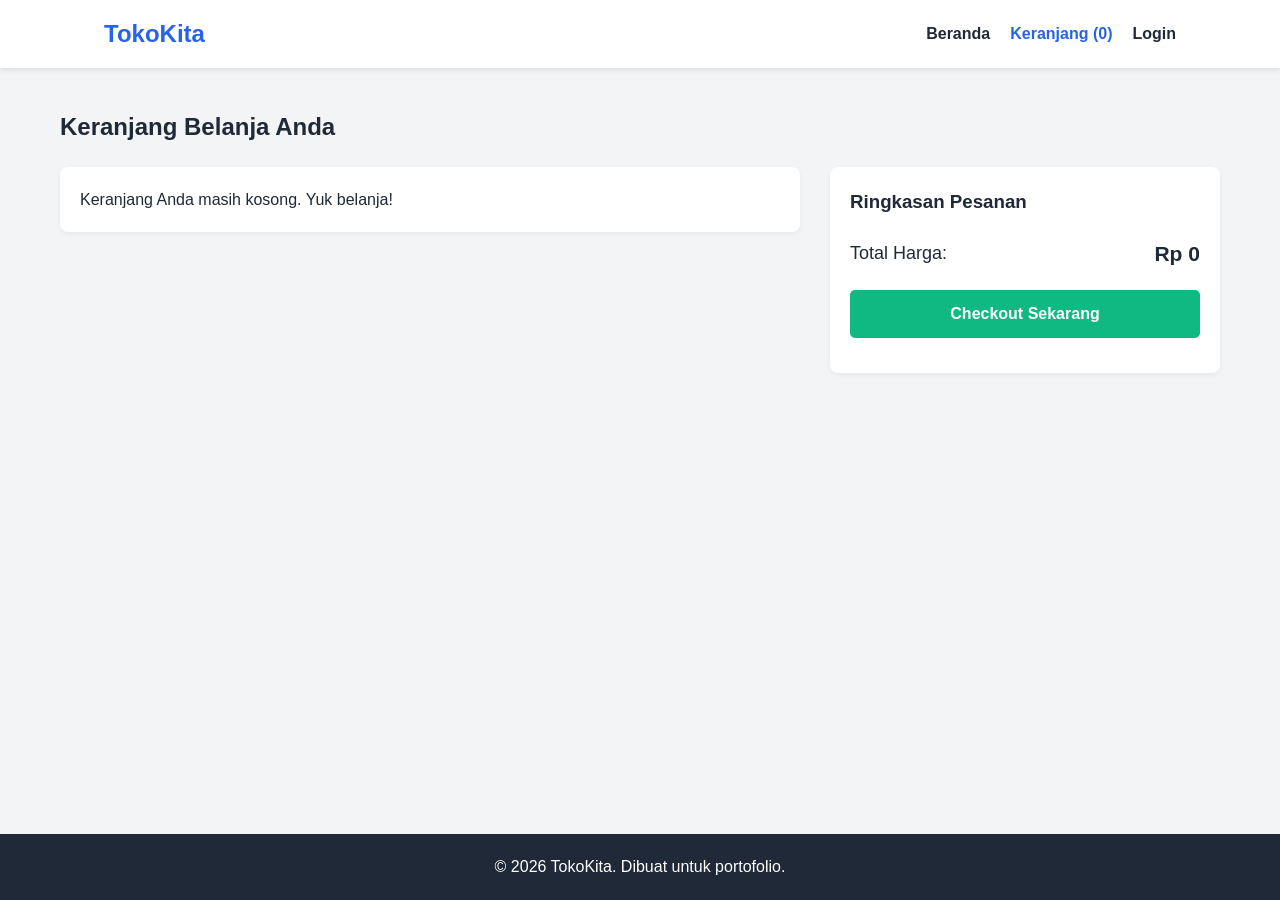
<file: frontend/cart.html>
<!DOCTYPE html>
<html lang="id">
<head>
    <meta charset="UTF-8">
    <meta name="viewport" content="width=device-width, initial-scale=1.0">
    <title>Keranjang Belanja - TokoKita</title>
    <link rel="stylesheet" href="css/style.css">
</head>
<body>

    <header>
        <nav class="navbar">
            <div class="logo">
                <h1><a href="index.html" style="text-decoration: none; color: inherit;">TokoKita</a></h1>
            </div>
            <ul class="nav-links">
                <li><a href="index.html">Beranda</a></li>
                <li><a href="cart.html" class="active">Keranjang (<span id="cart-count">0</span>)</a></li>
                <li><a href="login.html" id="login-btn">Login</a></li>
            </ul>
        </nav>
    </header>

    <main>
        <section class="cart-section">
            <h2>Keranjang Belanja Anda</h2>
            
            <div class="cart-layout">
                <div class="cart-items-container" id="cart-items">
                    <p class="empty-cart-msg">Keranjang Anda masih kosong. Yuk belanja!</p>
                    </div>

                <div class="cart-summary">
                    <h3>Ringkasan Pesanan</h3>
                    <div class="summary-details">
                        <p>Total Harga:</p>
                        <h3 id="cart-total">Rp 0</h3>
                    </div>
                    
                    <button id="btn-checkout" class="btn-checkout">Checkout Sekarang</button>
                    
                    <div id="checkout-message" style="margin-top: 15px; text-align: center;"></div>
                </div>
            </div>
        </section>
    </main>

    <footer>
        <p>&copy; 2026 TokoKita. Dibuat untuk portofolio.</p>
    </footer>

    <script src="js/api.js"></script>
    <script src="js/cart.js"></script> 
    <script src="js/main.js"></script>

</body>
</html>
</file>
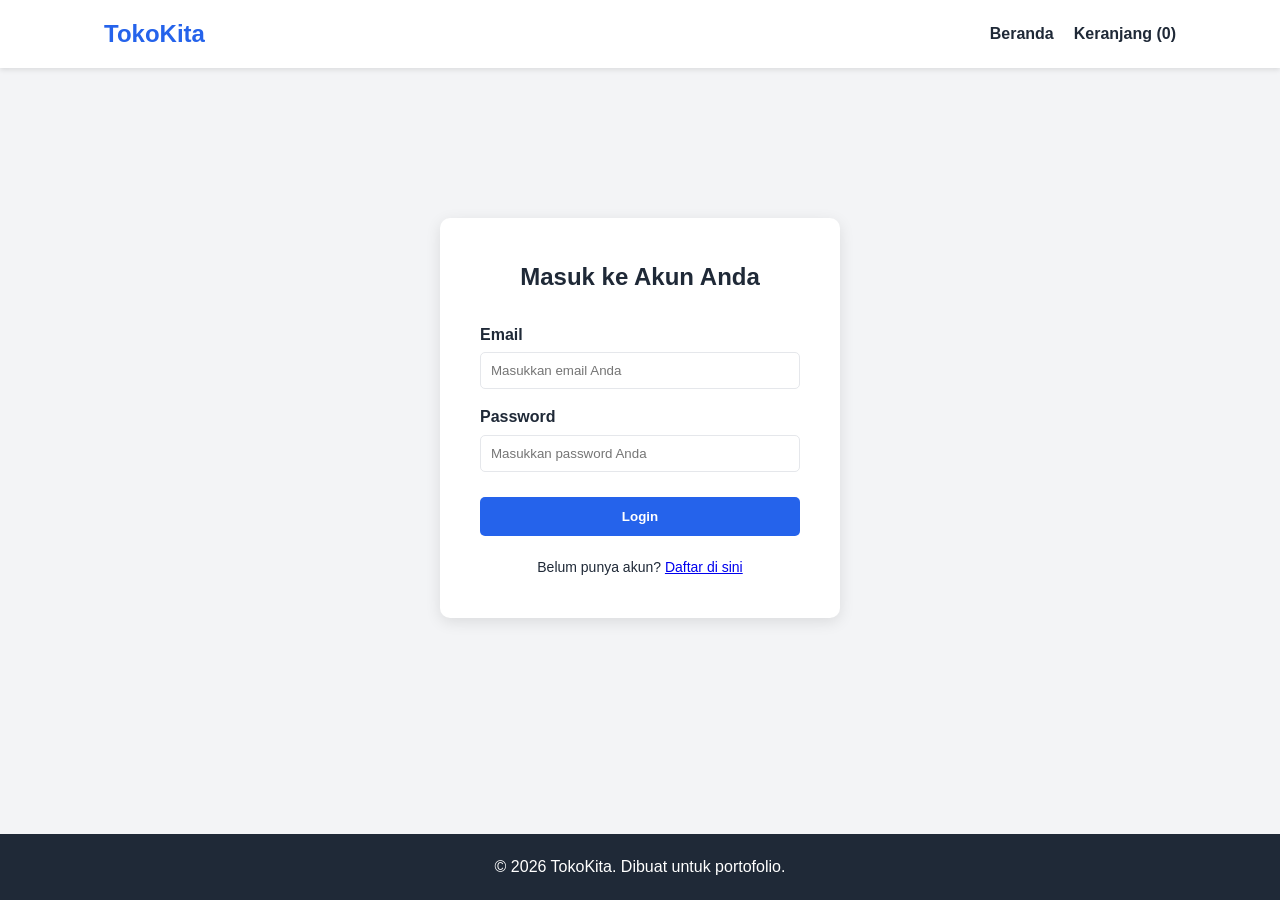
<file: frontend/login.html>
<!DOCTYPE html>
<html lang="id">
<head>
    <meta charset="UTF-8">
    <meta name="viewport" content="width=device-width, initial-scale=1.0">
    <title>Login - TokoKita</title>
    <link rel="stylesheet" href="css/style.css">
</head>
<body>

    <header>
        <nav class="navbar">
            <div class="logo">
                <h1><a href="index.html" style="text-decoration: none; color: inherit;">TokoKita</a></h1>
            </div>
            <ul class="nav-links">
                <li><a href="index.html">Beranda</a></li>
                <li><a href="cart.html">Keranjang (<span id="cart-count">0</span>)</a></li>
                </ul>
        </nav>
    </header>

    <main>
        <section class="auth-section">
            <div class="auth-container">
                <h2>Masuk ke Akun Anda</h2>
                
                <form id="login-form">
                    <div class="form-group">
                        <label for="email">Email</label>
                        <input type="email" id="email" name="email" required placeholder="Masukkan email Anda">
                    </div>
                    
                    <div class="form-group">
                        <label for="password">Password</label>
                        <input type="password" id="password" name="password" required placeholder="Masukkan password Anda">
                    </div>
                    
                    <button type="submit" class="btn-submit">Login</button>
                </form>

                <div id="auth-message" style="margin-top: 15px; text-align: center; color: red;"></div>

                <p class="auth-switch">
                    Belum punya akun? <a href="register.html">Daftar di sini</a>
                </p>
            </div>
        </section>
    </main>

    <footer>
        <p>&copy; 2026 TokoKita. Dibuat untuk portofolio.</p>
    </footer>

    <script src="js/api.js"></script>
    <script src="js/main.js"></script>

</body>
</html>
</file>
<file: frontend/css/style.css>
/* =========================================
   1. PENGATURAN DASAR & VARIABEL WARNA
   ========================================= */
:root {
    --primary-color: #2563eb; /* Biru modern */
    --primary-hover: #1d4ed8;
    --dark-color: #1f2937;
    --light-bg: #f3f4f6;
    --white: #ffffff;
    --danger: #ef4444;
    --border-color: #e5e7eb;
}

* {
    margin: 0;
    padding: 0;
    box-sizing: border-box;
    font-family: 'Segoe UI', Tahoma, Geneva, Verdana, sans-serif;
}

body {
    background-color: var(--light-bg);
    color: var(--dark-color);
    line-height: 1.6;
    display: flex;
    flex-direction: column;
    min-height: 100vh; /* Agar footer selalu di bawah */
}

main {
    flex: 1; /* Memastikan main area mengisi ruang kosong agar footer di bawah */
    padding-bottom: 40px;
}

/* =========================================
   2. NAVBAR (MENU NAVIGASI)
   ========================================= */
header {
    background-color: var(--white);
    box-shadow: 0 2px 5px rgba(0,0,0,0.1);
    position: sticky;
    top: 0;
    z-index: 100;
}

.navbar {
    display: flex;
    justify-content: space-between;
    align-items: center;
    padding: 15px 5%;
    max-width: 1200px;
    margin: 0 auto;
}

.logo h1 {
    color: var(--primary-color);
    font-size: 24px;
}

.nav-links {
    list-style: none;
    display: flex;
    gap: 20px;
}

.nav-links a {
    text-decoration: none;
    color: var(--dark-color);
    font-weight: 600;
    transition: color 0.3s ease;
}

.nav-links a:hover, .nav-links a.active {
    color: var(--primary-color);
}

/* =========================================
   3. HALAMAN UTAMA (INDEX.HTML)
   ========================================= */
.hero {
    background-color: var(--primary-color);
    color: var(--white);
    text-align: center;
    padding: 60px 20px;
    margin-bottom: 40px;
}

.products-section {
    max-width: 1200px;
    margin: 0 auto;
    padding: 0 20px;
}

.products-section h3 {
    margin-bottom: 20px;
    font-size: 22px;
}

/* Menggunakan CSS Grid untuk deretan produk */
.product-grid {
    display: grid;
    grid-template-columns: repeat(auto-fill, minmax(250px, 1fr));
    gap: 25px;
}

.product-card {
    background-color: var(--white);
    border-radius: 8px;
    overflow: hidden;
    box-shadow: 0 4px 6px rgba(0,0,0,0.05);
    transition: transform 0.3s ease;
    padding: 15px;
    text-align: center;
}

.product-card:hover {
    transform: translateY(-5px); /* Efek melayang saat di-hover */
}

.product-image {
    width: 100%;
    height: 200px;
    object-fit: cover; /* Agar gambar tidak gepeng */
    border-radius: 6px;
    margin-bottom: 15px;
    background-color: #e2e8f0; /* Warna placeholder jika gambar belum ada */
}

.product-price {
    color: var(--primary-color);
    font-weight: bold;
    font-size: 18px;
    margin: 10px 0;
}

button {
    cursor: pointer;
    border: none;
    border-radius: 5px;
    font-weight: bold;
    transition: background 0.3s;
}

.btn-tambah {
    width: 100%;
    padding: 10px;
    background-color: var(--primary-color);
    color: var(--white);
}

.btn-tambah:hover {
    background-color: var(--primary-hover);
}

/* =========================================
   4. HALAMAN LOGIN & REGISTER (AUTH)
   ========================================= */
.auth-section {
    display: flex;
    justify-content: center;
    align-items: center;
    min-height: calc(100vh - 200px); /* Memotong tinggi navbar & footer */
}

.auth-container {
    background: var(--white);
    padding: 40px;
    border-radius: 10px;
    box-shadow: 0 4px 15px rgba(0,0,0,0.1);
    width: 100%;
    max-width: 400px;
}

.auth-container h2 {
    text-align: center;
    margin-bottom: 25px;
}

.form-group {
    margin-bottom: 15px;
}

.form-group label {
    display: block;
    margin-bottom: 5px;
    font-weight: 600;
}

.form-group input {
    width: 100%;
    padding: 10px;
    border: 1px solid var(--border-color);
    border-radius: 5px;
    outline: none;
}

.form-group input:focus {
    border-color: var(--primary-color);
}

.btn-submit {
    width: 100%;
    padding: 12px;
    background-color: var(--primary-color);
    color: var(--white);
    margin-top: 10px;
}

.btn-submit:hover {
    background-color: var(--primary-hover);
}

.auth-switch {
    text-align: center;
    margin-top: 20px;
    font-size: 14px;
}

/* =========================================
   5. HALAMAN KERANJANG (CART)
   ========================================= */
.cart-section {
    max-width: 1200px;
    margin: 40px auto;
    padding: 0 20px;
}

.cart-layout {
    display: flex;
    gap: 30px;
    margin-top: 20px;
    align-items: flex-start; /* Agar ringkasan tidak memanjang ke bawah */
}

.cart-items-container {
    flex: 2; /* Mengambil ruang lebih besar (kiri) */
    background: var(--white);
    padding: 20px;
    border-radius: 8px;
    box-shadow: 0 2px 5px rgba(0,0,0,0.05);
}

.cart-item {
    display: flex;
    align-items: center;
    justify-content: space-between;
    padding: 15px 0;
    border-bottom: 1px solid var(--border-color);
}

.cart-item:last-child {
    border-bottom: none;
}

.cart-summary {
    flex: 1; /* Mengambil ruang lebih kecil (kanan) */
    background: var(--white);
    padding: 20px;
    border-radius: 8px;
    box-shadow: 0 2px 5px rgba(0,0,0,0.05);
    position: sticky;
    top: 80px; /* Menempel saat di-scroll */
}

.summary-details {
    display: flex;
    justify-content: space-between;
    align-items: center;
    margin: 20px 0;
    font-size: 18px;
}

.btn-checkout {
    width: 100%;
    padding: 15px;
    background-color: #10b981; /* Warna hijau untuk checkout */
    color: var(--white);
    font-size: 16px;
}

.btn-checkout:hover {
    background-color: #059669;
}

.btn-hapus {
    background-color: var(--danger);
    color: var(--white);
    padding: 5px 15px;
}

/* =========================================
   6. FOOTER & RESPONSIVE DESIGN
   ========================================= */
footer {
    background-color: var(--dark-color);
    color: var(--white);
    text-align: center;
    padding: 20px;
    margin-top: auto;
}

/* Tampilan untuk layar HP (Mobile) */
@media (max-width: 768px) {
    .navbar {
        flex-direction: column;
        gap: 15px;
    }
    
    .cart-layout {
        flex-direction: column; /* Mengubah layout keranjang menjadi atas-bawah */
    }
    
    .cart-summary {
        width: 100%;
        position: static;
    }
}
</file>
